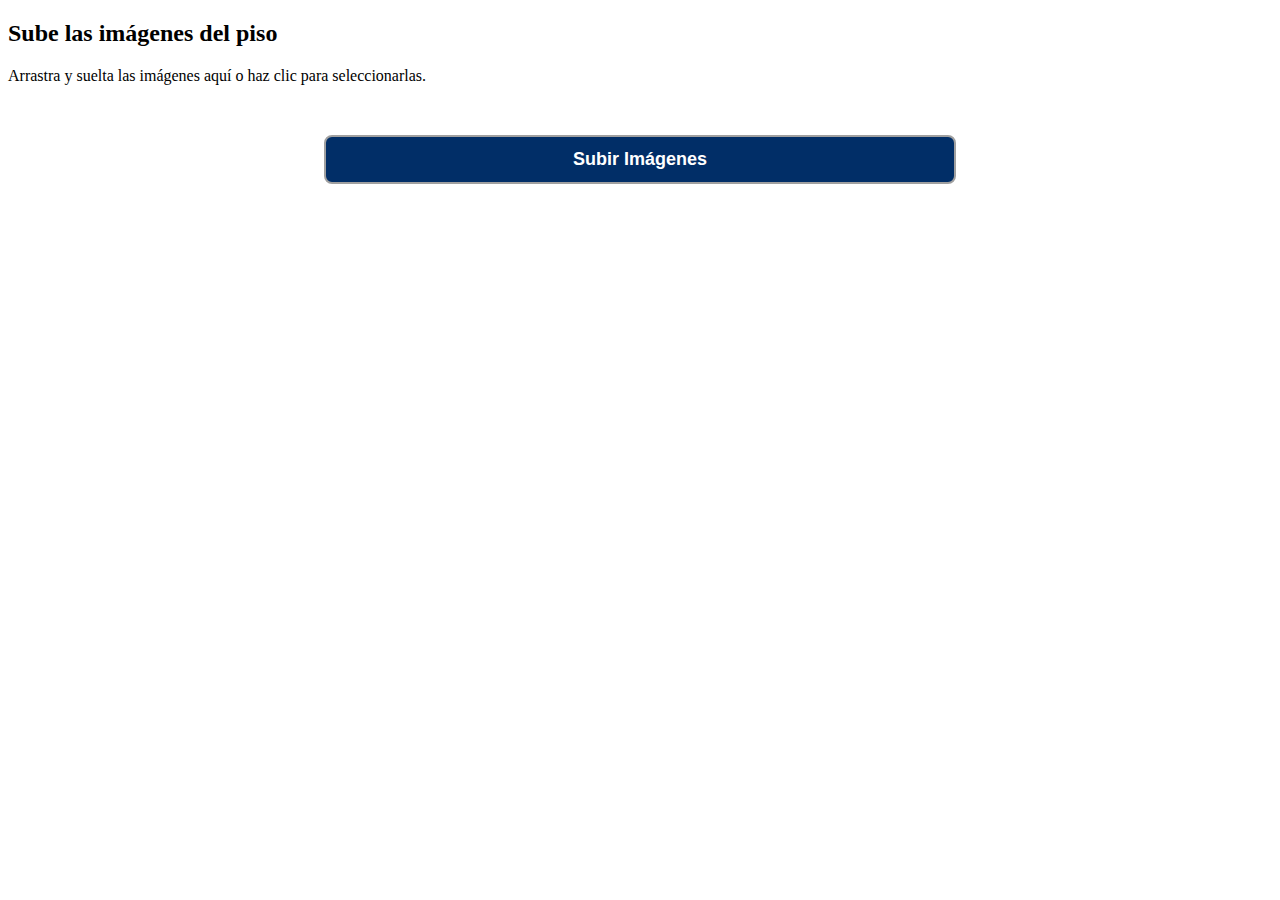
<file: intranet/drag_drop.html>
<!DOCTYPE html>
<html lang="es">

<head>
    <meta charset="UTF-8">
    <meta name="viewport" content="width=device-width, initial-scale=1.0">
    <title>Prueba Drag and Drop</title>
	<link rel="stylesheet" href="./estilos/drag_drop.css">

</head>
<body>
<div class="contenedor_subida">
  <h2>Sube las imágenes del piso</h2>
  <div id="errores_drag_drop"></div>
  <div id="zona_arrastre" class="zona_arrastre">
    <p>Arrastra y suelta las imágenes aquí o haz clic para seleccionarlas.</p>
    <input type="file" id="input_archivos" multiple accept="image/*" hidden>
  </div>
  <div id="vista_previa"></div>
  <button id="boton_subir">Subir Imágenes</button>
</div>
<script src="./js/drag_drop.js"></script>
</body>
</html>
</file>
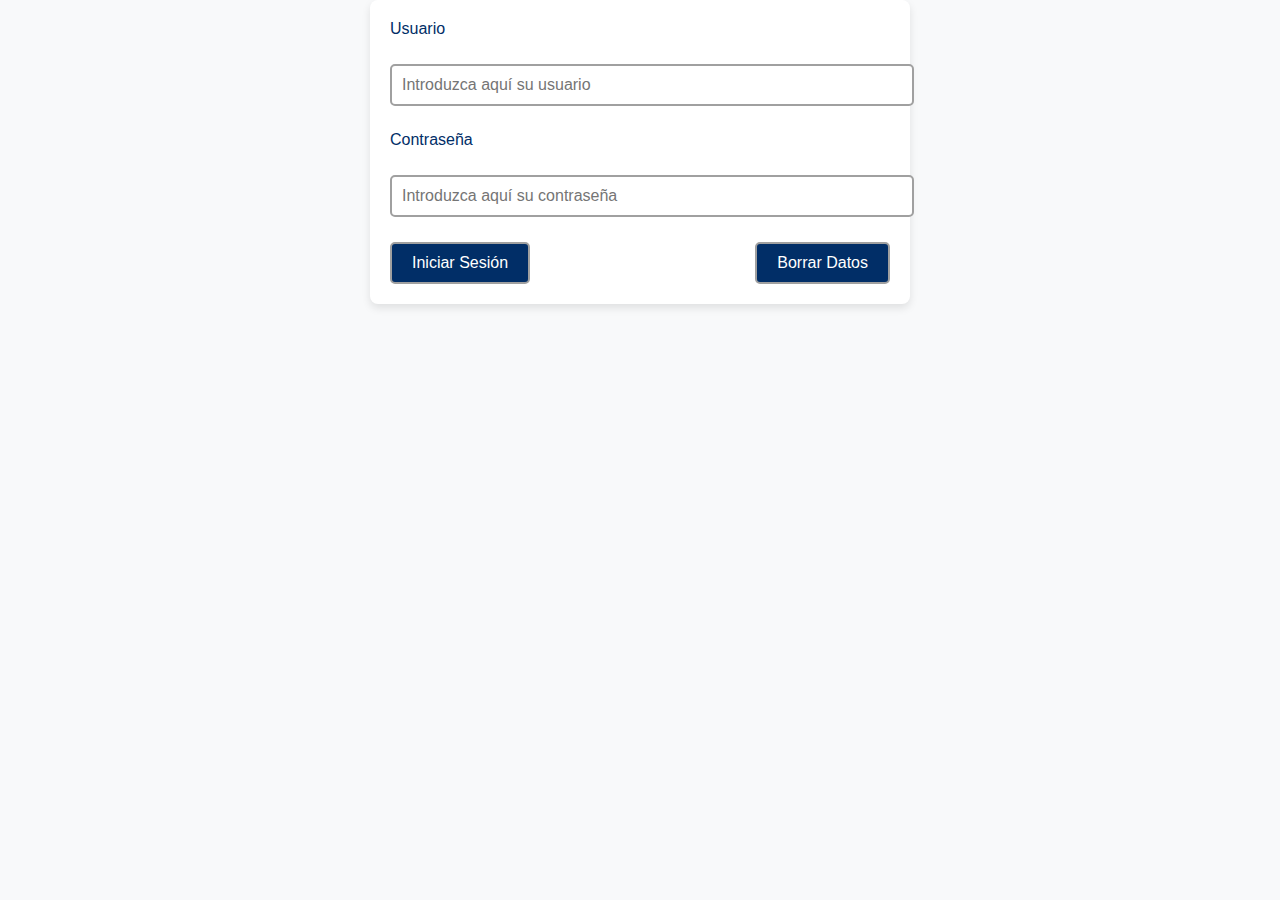
<file: intranet/inicio_sesion.html>
<!DOCTYPE html>
<html lang="es">
<head>
    <meta charset="UTF-8">
    <meta name="viewport" content="width=device-width, initial-scale=1.0">
    <title>Simulador de Cálculo de Hipoteca</title>
	<link rel="stylesheet" href="./estilos/estilo_general.css">

</head>
<body>
	<div id="contenedor_login">
		<div id="grupo_usuario">
			<label for="usuario_login">Usuario</label>
			<input type="text" id="usuario_login" name="usuario_login" placeholder="Introduzca aquí su usuario" required>
			<div id="error_usuario"></div>
		</div>
		<div id="grupo_pass">
			<label for="pass_login">Contraseña</label>
			<input type="password" id="pass_login" name="pass_login" placeholder="Introduzca aquí su contraseña" required>
			<div id="error_pass"></div>
			<!--
				Tenga una longitud mínima (por ejemplo, 8 caracteres).
				Contenga al menos una letra mayúscula.
				Contenga al menos una letra minúscula.
				Contenga al menos un número.
				Contenga al menos un carácter especial (por ejemplo: !@#$%^&*).			
			-->
		</div>
		<div id="grupo_botones">
			<button id="verificar_login">Iniciar Sesión</button>
			<button id="borrar_login">Borrar Datos</button>
		</div>
	</div> <!--Cierre de contenedor login-->
	<script src="./js/inicio_sesion.js"></script>
</body>
</html>
</file>
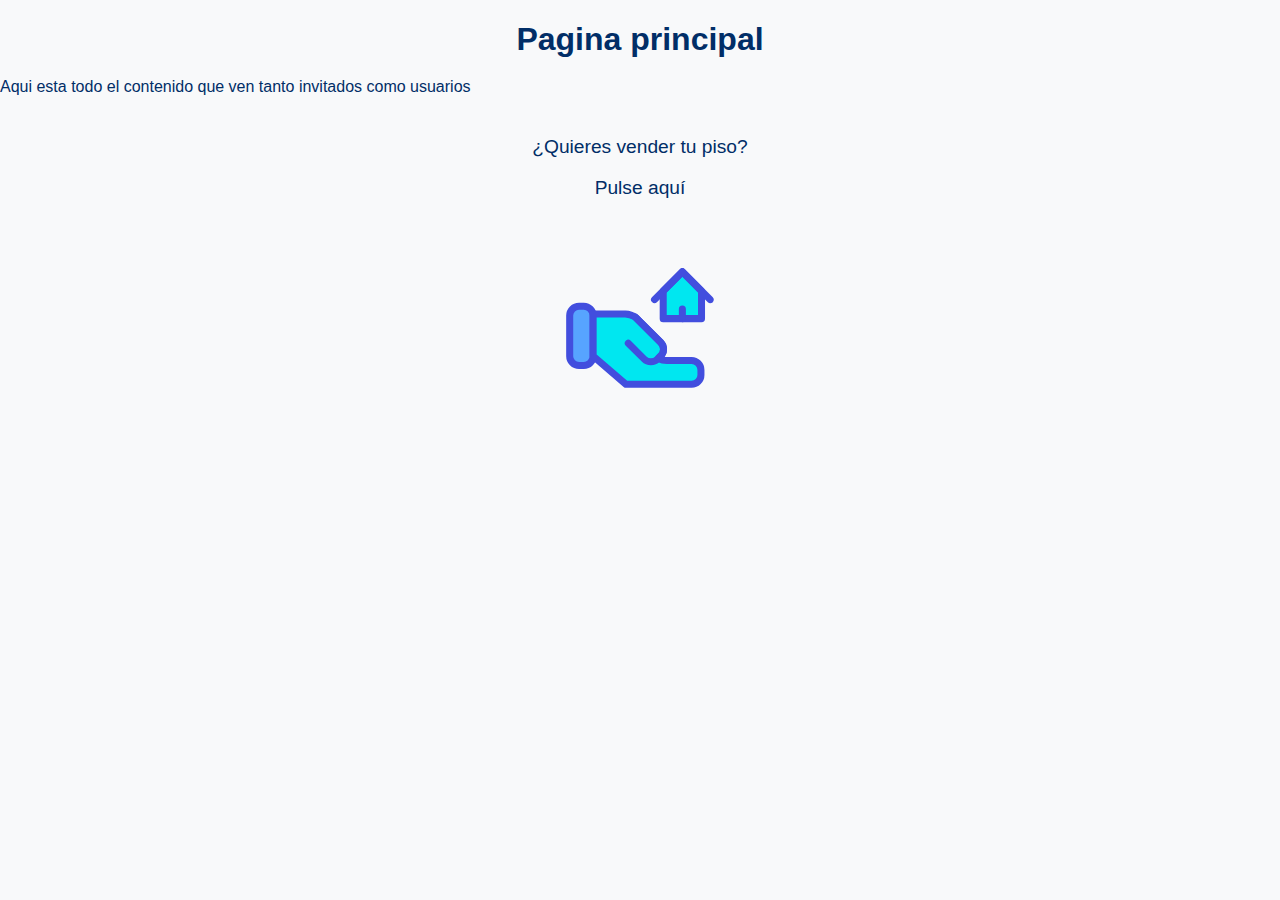
<file: intranet/pag_principal.html>
<!DOCTYPE html>
<html lang="es">

<head>
    <meta charset="UTF-8">
    <meta name="viewport" content="width=device-width, initial-scale=1.0">
    <title>Simulador de Cálculo de Hipoteca</title>
	<link rel="stylesheet" href="./estilos/estilo_general.css">

</head>
<body>
	<h1>Pagina principal</h1>
	<p>Aqui esta todo el contenido que ven tanto invitados como usuarios</p>
	<div id="zona_usuario">
		<div id="texto_subir_pisos"><p>¿Quieres vender tu piso?</p><p>Pulse aquí</p></div>
		<img src="./iconos/pag_principal/vender_casa.svg" alt="Icono de vender casa" id="imagen_subir_texto">
		<div id="botones_subir_pisos"></div>
	</div>
<script src="./js/pag_principal.js"></script>
</body>
</html>
</file>
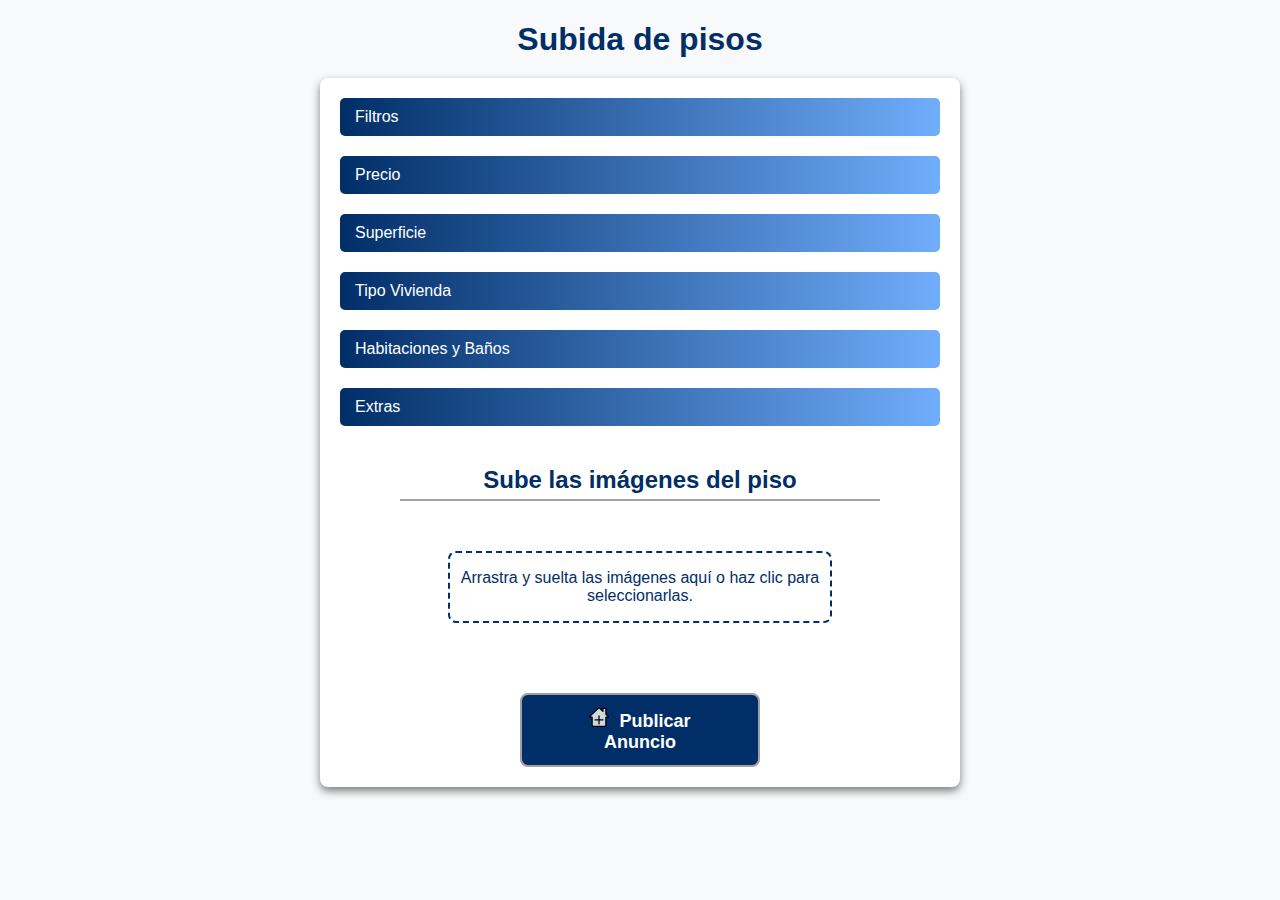
<file: intranet/subir_pisos.html>
<!DOCTYPE html> <!-- Define el tipo de documento como HTML5 -->
<html lang="en"> <!-- Establece el idioma principal del contenido como inglés -->
<head>
  <meta charset="UTF-8"> <!-- Especifica la codificación de caracteres como UTF-8 -->
  <meta name="viewport" content="width=device-width, initial-scale=1.0"> <!-- Hace que la página sea responsive en móviles -->
	<link rel="stylesheet" href="./estilos/estilo_general.css"> <!-- Vincula una hoja de estilo general -->
	<link rel="stylesheet" href="./estilos/drag_drop.css"> <!-- Vincula una hoja de estilo específica para drag and drop -->
  <title>Formulario con Barra de Progreso</title> <!-- Título que se muestra en la pestaña del navegador -->
</head>
<body>

  <h1>Subida de pisos</h1> <!-- Encabezado principal del formulario -->

  <div id="contenedor_subir_pisos"> <!-- Contenedor principal del formulario -->

			<!-- Botón para mostrar/ocultar sección de filtros -->
			<button class="toggle_button" data-target="filtros_select" id="boton_desplegar_filtros">Filtros</button>

			<!-- Contenedor de filtros principales -->
			<div id="filtros_select" class="seccion_filtro">

				<div id="filtros_transacción"> <!-- Filtro para tipo de transacción -->
					<div id="zona_transacción">
						<label for="subir_piso_transaccion">Tipo de Transacción</label>
						<select name="subir_piso_transaccion" id="subir_piso_transaccion">
						  <option value="comprar">Comprar</option>
						  <option value="alquilar">Alquilar</option>
						  <option value="compartir">Compartir</option>
						  <option value="alquiler_opcion_compra">Alquiler con opción de compra</option>
						  <option value="trapaso">Traspaso</option>
						</select>

						<div id="subir_piso_tipo_inmueble"></div> <!-- Contenedor dinámico para tipo de inmueble -->
					</div>
				</div>

				<div id="subir_piso_tipo_construccion"> <!-- Filtros para tipo de construcción -->
					<div id="subir_piso_checkbox_segunda_mano">
						<label for="segunda_mano">Segunda mano</label>
						<input type="radio" id="subir_piso_segunda_mano" name="tipo_construccion" value="segunda_mano" class="radio_tipo_construccion">
					</div>
					<div id="subir_piso_checkbox_obra_nueva">
						<label for="obra_nueva">Obra Nueva</label>
						<input type="radio" id="subir_piso_obra_nueva" name="tipo_construccion" value="obra_nueva" class="radio_tipo_construccion">	
					</div>					
				</div> 
			</div> <!-- Cierre filtros select -->

			<!-- Botón y sección para el filtro de precio -->
			<button class="toggle_button" data-target="filtros_precio" id="boton_desplegar_precio">Precio</button>
			<div id="filtros_precio" class="seccion_filtro">
				<div id="zona_precio_subir_piso">
					<label for="precio_subir_vivienda">Precio</label>				
					<input type="number" id="precio_subir_vivienda" name="precio_subir_vivienda" placeholder="€" min="0" step="0.01">			
				</div>
			</div>

			<!-- Botón y sección para el filtro de superficie -->
			<button class="toggle_button" data-target="filtros_superficie" id="boton_desplegar_superficie">Superficie</button>
			<div id="filtros_superficie" class="seccion_filtro">
				<div id="subir_piso_zona_superficie">
					<label for="superficie_subir_vivienda">Superficie</label>				
					<input type="number" id="superficie_subir_vivienda" name="superficie_subir_vivienda" placeholder="m2" min="0" step="0.01">	
				</div>
			</div>

			<!-- Botón y sección para el filtro de tipo de vivienda -->
			<button class="toggle_button" data-target="filtros_tipo_vivienda" id="boton_desplegar_vivienda">Tipo Vivienda</button>
			<div id="filtros_tipo_vivienda" class="seccion_filtro">
				<div id="contenedor_todos_pisos"> 
					<div class="grupo_checks_general"> <!-- Checkboxes para Piso o Casa -->
						<label for="tipo_piso_subir_vivienda">Piso</label><input type="checkbox" name="tipo_piso_subir_vivienda" id="tipo_piso_subir_vivienda" class="check_vivienda_todos" value="">
						<label for="tipo_casa_subir_vivienda">Casa</label><input type="checkbox" name="tipo_casa_subir_vivienda" id="tipo_casa_subir_vivienda" class="check_vivienda_todos" value="">
					</div>
					<div id="contenedor_select_tipo_vivienda"> <!-- Contenedor para selects dinámicos -->
						<div id="contenedor_titulo"></div>
						<div id="contenedor_select"></div>
					</div>
				</div> 
			</div>

			<!-- Botón y sección para habitaciones y baños -->
			<button class="toggle_button" data-target="filtros_habitaciones_baños" id="boton_desplegar_h_b">Habitaciones y Baños </button>
			<div id="filtros_habitaciones_baños" class="seccion_filtro">
				<h2>Habitaciones</h2>
				<div id="boton_sumar_habitaciones"> <!-- Controles para aumentar/disminuir habitaciones -->
					<div id="restar_habitaciones_subir_vivienda">
						<button id="restar_habitacion_boton" class="boton_restar">-</button>
					</div>
					<div id="input_habitaciones_subir_vivienda">
						<div id="habitaciones_subir_vivienda"><p>0</p></div>	
					</div>
					<div id="sumar_habitaciones_subir_vivienda">
						<button id="sumar_habitacion_boton" class="boton_sumar">+</button>
					</div>
				</div>

				<h2>Baños</h2>
				<div id="boton_sumar_baños"> <!-- Controles para aumentar/disminuir baños -->
					<div id="restar_baños_subir_vivienda">
						<button id="restar_baño_boton" class="boton_restar">-</button>
					</div>
					<div id="contenedor_baños_subir_vivienda">
						<div id="baños_subir_vivienda"><p>0</p></div>	
					</div>
					<div id="sumar_baños_subir_vivienda">
						<button id="sumar_baño_boton" class="boton_sumar">+</button>
					</div>
				</div>
			</div>

			<!-- Botón y sección para extras -->
			<button class="toggle_button" data-target="filtros_extras" id="boton_desplegar_filtros_extras">Extras</button>
			<div id="filtros_extras" class="seccion_filtro">
				<!-- Grupo 1 de extras -->
				<div class="grupo_extras">
					<div class="conjunto_extra">
						<label for="extras_subir_vivienda_ascensor">Ascensor</label><input type="checkbox" name="extras_subir_vivienda_ascensor" id="extras_subir_vivienda_ascensor" class="subir_piso_extras" value="ascensor">
					</div>
					<div class="conjunto_extra">
						<label for="extras_subir_vivienda_amueblado">Amueblado</label><input type="checkbox" name="extras_subir_vivienda_amueblado" id="extras_subir_vivienda_amueblado" class="subir_piso_extras" value="amueblado">
					</div>
					<div class="conjunto_extra">
						<label for="extras_subir_vivienda_parking">Parking</label><input type="checkbox" name="extras_subir_vivienda_parking" id="extras_subir_vivienda_parking" class="subir_piso_extras" value="parking">
					</div>
					<div class="conjunto_extra">
						<label for="extras_subir_vivienda_piscina">Piscina</label><input type="checkbox" name="extras_subir_vivienda_piscina" id="extras_subir_vivienda_piscina" class="subir_piso_extras" value="piscina">
					</div>
				</div>

				<!-- Grupo 2 de extras -->
				<div class="grupo_extras">
					<div class="conjunto_extra">
						<label for="extras_subir_vivienda_terraza">Terraza</label><input type="checkbox" name="extras_subir_vivienda_terraza" id="extras_subir_vivienda_terraza" class="subir_piso_extras" value="terraza">
					</div>
					<div class="conjunto_extra">
						<label for="extras_subir_vivienda_balcon">Balcón</label><input type="checkbox" name="extras_subir_vivienda_balcon" id="extras_subir_vivienda_balcon" class="subir_piso_extras" value="balcon">
					</div>
					<div class="conjunto_extra">
						<label for="extras_subir_vivienda_calefaccion">Calefacción</label><input type="checkbox" name="extras_subir_vivienda_calefaccion" id="extras_subir_vivienda_calefaccion" class="subir_piso_extras" value="calefaccion">
					</div>
					<div class="conjunto_extra">
						<label for="extras_subir_vivienda_trastero">Trastero</label><input type="checkbox" name="extras_subir_vivienda_trastero" id="extras_subir_vivienda_trastero" class="subir_piso_extras" value="trastero">
					</div>
				</div>

				<!-- Grupo 3 de extras -->
				<div class="grupo_extras">
					<div class="conjunto_extra">
						<label for="extras_subir_vivienda_jardin">Jardín</label><input type="checkbox" name="extras_subir_vivienda_jardin" id="extras_subir_vivienda_jardin" class="subir_piso_extras" value="jardin">
					</div>
					<div class="conjunto_extra">
						<label for="extras_subir_vivienda_aire_acondicionado">Aire Acondicionado</label><input type="checkbox" name="extras_subir_vivienda_aire_acondicionado" id="extras_subir_vivienda_aire_acondicionado" class="subir_piso_extras" value="aire_acondicionado">
					</div>
					<div class="conjunto_extra">
						<label for="extras_subir_vivienda_aire_electrodomesticos">Electrodomesticos</label><input type="checkbox" name="extras_subir_vivienda_aire_electrodomesticos" id="extras_subir_vivienda_aire_electrodomesticos" class="subir_piso_extras" value="electrodomesticos">
					</div>
					<div class="grupo_extras">
						<div class="conjunto_extra">
							<label for="extras_subir_vivienda_mascotas">Mascotas</label><input type="checkbox" name="extras_subir_vivienda_mascotas" id="extras_subir_vivienda_mascotas" class="subir_piso_extras" value="mascotas">
						</div>
					</div>
				</div>
			</div>

			<!-- Sección de subida de imágenes -->
			<div class="contenedor_subida">
			  <h2 id="titulo_subida">Sube las imágenes del piso</h2>
			  <div id="contenido_subida">
				  <div id="errores_drag_drop"></div> <!-- Para mostrar errores de subida -->
				  <div id="zona_arrastre" class="zona_arrastre"> <!-- Área de drag and drop -->
					<p>Arrastra y suelta las imágenes aquí o haz clic para seleccionarlas.</p>
					<input type="file" id="input_archivos" multiple accept="image/*" hidden> <!-- Input oculto para seleccionar archivos -->
				  </div>
			  </div>
			  <div id="vista_previa"></div> <!-- Aquí se mostrarán las imágenes previas -->
			  <button id="boton_subir"><img src="./iconos/form_subir_pisos/subida_archivos.svg" alt="Icono Subida" id="icono_subida">Publicar Anuncio</button>
			</div>
  </div> <!-- Cierre contenedor pisos -->

<!-- Scripts necesarios para la funcionalidad -->
<script src="./js/formulario_subir_pisos.js"></script>
<script src="./js/drag_drop.js"></script>

</body>
</html>
</file>
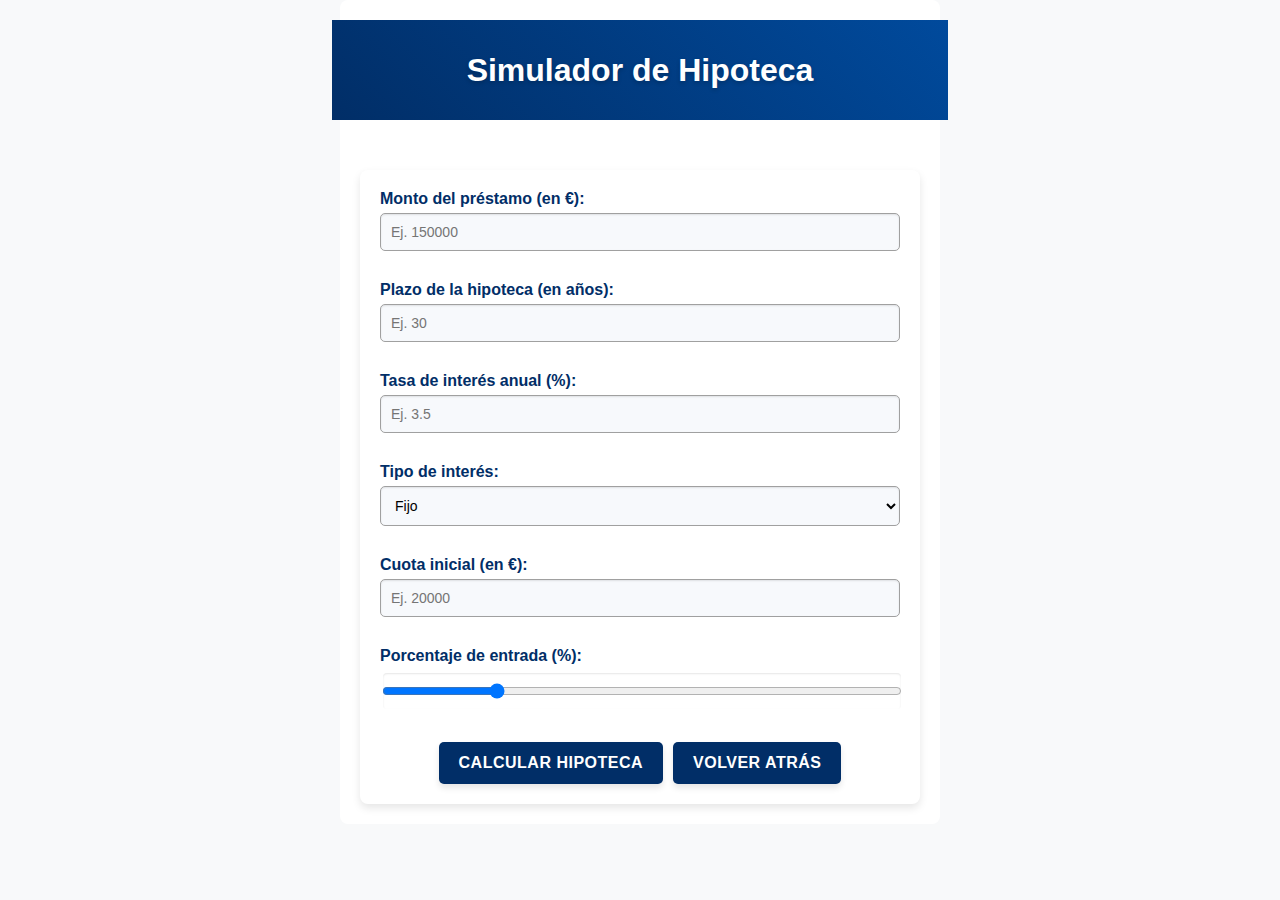
<file: landing_alquileres/formulario.html>
<!DOCTYPE html>
<html lang="es">
<head>
    <meta charset="UTF-8">
    <meta name="viewport" content="width=device-width, initial-scale=1.0">
    <title>Simulador de Cálculo de Hipoteca</title>
	<link rel="stylesheet" href="./estilos/estilos_form.css">

</head>
<body>
    <div class="contenedor_form">
		<div class="fondo_h1">
			<h1>Simulador de Hipoteca</h1>
		</div>
        <div id="simulador-hipoteca">
            <!-- Monto del préstamo -->
            <div class="grupo_input">
                <label for="monto">Monto del préstamo (en €):</label>
                <input type="number" id="monto" name="monto" placeholder="Ej. 150000" required>
            </div>

            <!-- Plazo de la hipoteca -->
            <div class="grupo_input">
                <label for="plazo">Plazo de la hipoteca (en años):</label>
                <input type="number" id="plazo" name="plazo" placeholder="Ej. 30" min="1" required>
            </div>

            <!-- Tasa de interés -->
            <div class="grupo_input">
                <label for="interes">Tasa de interés anual (%):</label>
                <input type="number" id="interes" name="interes" placeholder="Ej. 3.5" step="0.01" min="0" required>
            </div>

            <!-- Tipo de interés -->
            <div class="grupo_input">
                <label for="tipo_interes">Tipo de interés:</label>
                <select id="tipo_interes" name="tipo-interes">
                    <option value="fijo">Fijo</option>
                    <option value="variable">Variable</option>
                    <option value="mixto">Mixto</option>
                </select>
            </div>

            <!-- Cuota inicial -->
            <div class="grupo_input">
                <label for="cuota_inicial">Cuota inicial (en €):</label>
                <input type="number" id="cuota_inicial" name="cuota_inicial" placeholder="Ej. 20000" min="0">
            </div>

            <!-- Porcentaje de entrada -->
            <div class="grupo_input">
                <label for="porcentaje_entrada">Porcentaje de entrada (%): <span id="porcentaje_entrada_value"></span></label>
                <input type="range" id="porcentaje_entrada" name="porcentaje_entrada" min="0" max="100" value="20" step="1">

            </div>

            <!-- Botón para calcular -->
			<div id="zona_botones_hipoteca">
				<button id="calcular_hipoteca">Calcular Hipoteca</button>
				<button id="calcular_hipoteca">Volver Atrás</button>
			</div>
			<div id="resultado_simulador"></div>
        </div>
    </div>
	<script src="./js/formulario.js"></script>
</body>
</html>
</file>
<file: intranet/estilos/drag_drop.css>
/* Contenedor del área de arrastrar y soltar */
#errores_validar{
	display: none;
}
#contenido_subida{
	display: flex;
	gap: 50px;	
	align-items: center;
	margin-left:10%;
	margin-right:10%;
	flex-wrap: wrap;

}
#titulo_subida{
		margin-bottom:50px;
}
#area_arrastrar_soltar {
  border: 2px dashed #007bff;
  border-radius: 8px;
  padding: 20px;
  text-align: center;
  color: #6c757d;
  cursor: pointer;
  transition: background-color 0.3s, color 0.3s;
}
.animacion_boton_archivos{
	animation: pulsar 1s infinite alternate; /* Animación de pulsación para destacar más */
	
}

/* Cambiar estilos cuando el área está activa */
#zona_arrastre{
  width: 100%;
  height: auto;
}


#zona_arrastre.arrastrando {
  background-color: #e9ecef;
  color: #495057;

}

/* Estilo de las imágenes en la vista previa */
#vista_previa .imagen_vista_previa {
  width: 100px;
  height: auto;
  margin: 10px;
  border: 2px solid #007bff;
  border-radius: 5px;
  transition: transform 0.3s;
}
.icono_eliminar{
  width: 25px;
  height: 25px;
  transition: transform 0.3s;
	
}
.icono_eliminar:hover {
  content: url('./iconos/form_subir_pisos/eliminar_fotos_activado.svg'); /* Cambia el contenido de la imagen */
}

/* Escala las imágenes al pasar el ratón */
#vista_previa img:hover {
  transform: scale(1.1);
}

/* Contenedor de la vista previa */
#vista_previa {
  display: flex;
  flex-wrap: wrap;
  justify-content: center;
  margin-top: 20px;
}

#boton_subir {
  background-color: #012E67; /* Color principal del botón */
  color: #fff; /* Texto blanco */
  border: 2px solid #A0A0A0; /* Borde gris para un contraste suave */
  border-radius: 8px; /* Bordes redondeados para un efecto más suave */
  padding: 12px 30px; /* Espaciado ajustado */
  font-size: 18px; /* Fuente un poco más grande para hacerlo más visible */
  font-weight: bold; /* Texto en negrita para llamar más la atención */
  cursor: pointer; /* Cambio a puntero al pasar el ratón */
  transition: background-color 0.3s, transform 0.3s, box-shadow 0.3s, border-color 0.3s; /* Transiciones más fluidas */
  
  width: 50%;  /* El contenedor tiene un ancho del 50% */
  margin-left: 25%;  /* Margen automático a la izquierda */
  margin-right: auto; /* Margen automático a la derecha */
  margin-top: 30px;
  

}

/* Efecto cuando el botón está en hover */
#boton_subir:hover {
  background-color: #A0A0A0; /* Color gris en hover para un cambio visible */
  border-color: #012E67; /* Cambiar el borde a color primario */
  transform: scale(1.05); /* Aumentar ligeramente el tamaño */
  box-shadow: 0px 4px 10px rgba(0, 0, 0, 0.2); /* Sombra sutil para darle profundidad */
}

#errores_drag_drop {
	display: none;
    background-color: #FFF5F5; /* Fondo rojo suave */
    border: 1px solid #FF4C4C; /* Borde rojo */
    border-radius: 5px; /* Bordes redondeados */
    padding: 15px; /* Espaciado interno */
	max-width: 600px; /* Ancho máximo */
    box-shadow: 0 4px 8px rgba(0, 0, 0, 0.1); /* Sombra ligera */
}

/* Estilo de la lista desordenada */
#errores_drag_drop ul {
    list-style-type: none; /* Sin viñetas por defecto */
    padding: 0; /* Sin espacio interno */
    margin: 0; /* Sin margen externo */
}

/* Estilo de los elementos de la lista */
#errores_drag_drop li {
    background-color: #FFEBEB; /* Fondo más claro para los errores individuales */
    color: #FF0000; /* Texto rojo para errores */
    font-size: 16px; /* Tamaño de fuente */
    padding: 10px; /* Espaciado interno */
    margin-bottom: 10px; /* Separación entre errores */
    border-radius: 3px; /* Bordes redondeados */
    display: flex; /* Para alinear icono y texto */
    align-items: center; /* Centrar icono verticalmente */
}

/* Icono de advertencia al inicio del error */
#errores_drag_drop li::before {
    content: '⚠️'; /* Icono de advertencia */
    font-size: 20px; /* Tamaño del icono */
    margin-right: 10px; /* Espaciado entre icono y texto */
    color: #FF0000; /* Color del icono */
}

/* Animación de pulsación */
@keyframes pulsar {
  0% {
    transform: scale(1.1);
  }
  100% {
    transform: scale(1.15);
  }
}
</file>
<file: intranet/estilos/estilo_general.css>
/* Estilos generales aplicables a todas las páginas */
body {
    font-family: 'Arial', sans-serif;
    margin: 0;
    padding: 0;
    background-color: #F8F9FA;
    color: #012E67;
}
.seccion_filtro{
	display:none;
	
}
button img {
	 width: 20px; 
	 height: 20px;
	 margin-right:10px;

}

#filtros_select,#filtros_precio,#filtros_superficie,#filtros_tipo_vivienda,.contenedor_subida{
	gap: 50px;	
	align-items: center;
	margin-left:10%;
	margin-right:10%;
	flex-wrap: wrap;
	flex-direction: column;	
}
#filtros_select{
	flex-direction: row;	
}
#zona_precio_subir_piso,#subir_piso_zona_superficie{
	display: flex;
	flex-direction: column;	
	align-items: center;
}

#filtros_habitaciones_baños{
	flex-direction: column;	
	margin-left:10%;
	margin-right:10%;
	flex-wrap: wrap;
	gap: 10px;
}


#boton_sumar_habitaciones, #boton_sumar_baños {
    display: flex; 
    flex-direction: row; 
    gap: 10px; 
	justify-content: center;
}

#habitaciones_subir_vivienda,#baños_subir_vivienda {
    display: flex;
    justify-content: center;
    align-items: center;
	margin-top: 25%;
    width: 30px; 
    height: 30px; 
}
label{
	display: block;
    margin-bottom: 1em;
}
#subir_piso_tipo_construccion{
	display: flex;
	flex-direction: column;
	gap: 20px;
}
#contenedor_todos_pisos{
	display: flex;
	flex-direction: column;
	gap: 20px;
}
.grupo_checks_general{
	display: flex;
	flex-direction: row;
    justify-content: center;
    align-items: center;
	gap: 20px;	
}

.check_vivienda_todos{
	display: flex;
	width: auto;
	height: auto;
	margin-bottom: 20px;
}

#filtros_extras{
	gap: 20px;	
	align-items: center;
	margin-left:10%;
	margin-right:10%;
	flex-wrap: wrap;
	flex-direction: column;	
}
.grupo_extras{
	display: flex;
	flex-direction: row;
	gap: 10px;
}
.conjunto_extra{

	display: flex;
	flex-direction: row;
	gap: 20px;

}
.subir_piso_extras{
		
	width: auto;
	height: auto;	
}





h1 {
    font-size: 2rem;
    color: #012E67;
    text-align: center;
    margin-bottom: 20px;
}

h2 {
    font-size: 1.5rem;
    color: #012E67;
    margin-bottom: 10px;
    border-bottom: 2px solid #A0A0A0;
    padding-bottom: 5px;
    text-align: center;
}

button {
    background-color: #012E67;
    color: white;
    border: 2px solid #A0A0A0;
    padding: 10px 20px;
    border-radius: 5px;
    font-size: 1rem;
    cursor: pointer;
    transition: all 0.3s ease;
    /*margin: 10px 0;*/
}

button:hover {
    background-color: #A0A0A0;
    color: #012E67;
    transform: scale(1.05);
}

input[type="text"], input[type="password"], input[type="number"], select {
    width: 100%;
    max-width: 500px;
    padding: 10px;
    font-size: 1rem;
    border: 2px solid #A0A0A0;
    border-radius: 5px;
    margin-bottom: 15px;
    transition: border-color 0.3s ease;
}

input:focus, select:focus {
    border-color: #012E67;
    box-shadow: 0 0 5px rgba(1, 46, 103, 0.5);
}

/* Estilos para pag_principal.html */
#zona_usuario {
    display: flex;
    flex-direction: column;
    align-items: center;
    gap: 15px;
    margin: 20px;
}

#zona_usuario p {
    font-size: 1.2rem;
    text-align: center;
}

#imagen_subir_texto {
    width: 150px;
    height: auto;
    margin: 20px;
}

/* Estilos para inicio_sesion.html */
#contenedor_login {
    display: flex;
    flex-direction: column;
    align-items: center;
    padding: 20px;
    margin: 0 auto;
    max-width: 500px;
    background-color: white;
    border-radius: 8px;
    box-shadow: 0 4px 8px rgba(0, 0, 0, 0.1);
}

#grupo_usuario, #grupo_pass, #grupo_botones {
    display: flex;
    flex-direction: column;
    gap: 10px;
    width: 100%;
}

#grupo_botones {
    flex-direction: row;
    justify-content: space-between;
}

/* Estilos para subir_pisos.html */
#contenedor_subir_pisos {
	display: flex;
	flex-direction: column;

    margin: 0 auto;
    padding: 20px;
    max-width: 600px;
    background-color: #ffffff;
    border-radius: 8px;
    box-shadow: 0 4px 8px rgba(0, 0, 0, 0.5);
	gap: 20px;
	
}

.toggle_button {
    display: block;
	 background: linear-gradient(to right, #012E67, #70adfb); 
    color: #ffffff;
    padding: 10px 15px;
    border: none;
    border-radius: 5px;
    text-align: left;
    font-size: 1rem;
    cursor: pointer;
    transition: background-color 0.3s, transform 0.3s;

}

.toggle_button:hover {
    background-color: #A0A0A0;
    color: #ffffff;
    transform: scale(1.02);
}

#zona_arrastre {
    width: 100%;
    max-width: 500px;
    height: 150px;
    border: 2px dashed #012E67;
    border-radius: 8px;
    display: flex;
    align-items: center;
    justify-content: center;
    color: #012E67;
    text-align: center;
    cursor: pointer;
    transition: background-color 0.3s;
    margin-bottom: 20px;
}

#zona_arrastre:hover {
    background-color: #F0F8FF;
}

#vista_previa {
    display: flex;
    flex-wrap: wrap;
    gap: 10px;
    justify-content: center;
}

.vista_previa img {
    width: 100px;
    height: auto;
    border: 2px solid #012E67;
    border-radius: 5px;
}



/* Media Queries */
@media (max-width: 768px) {
    h1 {
        font-size: 1.8rem;
    }

    h2 {
        font-size: 1.3rem;
    }

    button {
        font-size: 0.9rem;
    }

    input, select {
        font-size: 0.9rem;
    }

    #zona_arrastre {
        height: 120px;
    }
	#filtros_select,#filtros_precio,#filtros_superficie,#filtros_tipo_vivienda,#filtros_extras{
		gap: 20px;	
	}
	select{
		width: 100%;
		max-width:200px;		
	}
	#filtros_select{
		flex-direction: row;	
	}

}

@media (max-width: 480px) {
    h1 {
        font-size: 1.5rem;
    }

    h2 {
        font-size: 1.2rem;
    }

    button {
        font-size: 0.8rem;
        padding: 8px 15px;
    }

    input, select {
        font-size: 0.8rem;
    }

    #zona_arrastre {
        height: 100px;
    }
	#filtros_select{
		flex-direction: row;	
	}

}
</file>
<file: landing_alquileres/estilos/estilos_form.css>
/* Estilo base para el contenedor del formulario */


.contenedor_form {
    display: flex;
    flex-direction: column;
    justify-content: center; /* Centra el formulario verticalmente */
    align-items: center; /* Centra el formulario horizontalmente */
    max-width: 600px; /* Ancho máximo para pantallas grandes */
    width: 100%; /* Asegura que el contenedor se ajuste al tamaño de la pantalla */
    padding: 20px;
    /*box-shadow: 0 4px 8px rgba(1, 46 , 103, 0.5);*/
    border-radius: 8px;
    background-color: #fff;
    box-sizing: border-box;
    margin: 0 auto; /* Centra el formulario en la página */
	gap: 50px;
	
}



.fondo_h1 {
    display: flex;
    justify-content: center; /* Centra el contenido horizontalmente */
    align-items: center; /* Centra el contenido verticalmente */
    width: 110%;
    height: 100px; /* Ocupa toda la altura disponible del contenedor padre */
    background-color: #012E67; /* Fondo azul */
    text-align: center; /* Centra el texto dentro del h1 */
}

.fondo_h1 h1 {
    font-size: 32px; /* Tamaño de la fuente */
    color: #fff; /* Color del texto */
    margin: 0; /* Elimina los márgenes del h1 */
    padding: 20px 0; /* Espacio arriba y abajo del título */
    transition: font-size 0.3s ease; /* Transición suave al cambiar el tamaño */
}


#zona_botones_hipoteca {
    display: flex;             /* Activa el modelo Flexbox */
    justify-content: center;   /* Centra los botones horizontalmente */
    align-items: center;       /* Centra los botones verticalmente */
    gap: 10px;                 /* Espacio entre los botones (opcional) */

}
/* Estilos para los elementos del formulario */
#simulador-hipoteca {
    display: flex;
    flex-direction: column;
    gap: 30px; /* Espacio entre los elementos */
    padding: 20px;
    width: 100%;
	height: auto;
    box-sizing: border-box;
    background-color: #fff;
    border-radius: 8px;
    box-shadow: 0 4px 8px rgba(0, 0, 0, 0.1);
	
}

/* Estilos para dispositivos pequeños */
@media (max-width: 768px) {
    .contenedor_form {
        padding: 15px; /* Reduce el padding en pantallas más pequeñas */
    }

    .fondo_h1 h1 {
        font-size: 24px; /* Reducir el tamaño de la fuente en pantallas pequeñas */
    }
}

/* Estilos para pantallas muy pequeñas */
@media (max-width: 480px) {
    .contenedor_form {
        padding: 10px; /* Reduce aún más el padding en pantallas más pequeñas */
    }

    .fondo_h1 h1 {
        font-size: 20px; /* Aún más pequeño en pantallas muy pequeñas */
    }
}






/* Efecto de hover para el contenedor del formulario */
.contenedor_form:hover {
    transform: translateY(-1px);
    box-shadow: 0 8px 16px rgba(1, 46, 103, 0.3); /*Sombre color azul indigo*/
	

}






/* Grupo de cada input */
.grupo_input {
    display: flex;
    flex-direction: column;
    gap: 5px;
}

/* Estilo para etiquetas */
.grupo_input label {
    font-size: 16px;
    font-weight: bold;
    color: #012E67;
    transition: color 0.3s ease; /* Transición de color */
}

/* Estilo para inputs y select */
.grupo_input input,
.grupo_input select {
    padding: 10px;
    border: 1px solid #ddd;
    border-radius: 5px;
    font-size: 14px;
    box-sizing: border-box;
    width: 100%;
    transition: border-color 0.3s ease, background-color 0.3s ease; /* Transición para bordes y fondo */
}

/* Estilo para inputs y select en estado de foco */
.grupo_input input:focus,
.grupo_input select:focus {
    border-color: #007bff;
    background-color: #f7faff;
    outline: none;
}

/* Estilo del botón */
#calcular_hipoteca {
    padding: 12px 20px;
    background-color: #012E67;
    color: #fff;
    border: none;
    border-radius: 5px;
    font-size: 16px;
    cursor: pointer;
    text-align: center;
    transition: background-color 0.3s ease, transform 0.3s ease; /* Transición para el color y el desplazamiento */
}

#calcular_hipoteca:hover {
    background-color: #0056b3;
    transform: scale(1.05); /* Aumenta ligeramente el tamaño del botón */
}

/* Estilo del resultado */

#resultado_simulador.hidden {
    opacity: 0; /* Oculta el resultado */
}

/* Estilo para el contenedor de los resultados */

#resultado_simulador {
    display: flex;
    justify-content: center; /* Centra el contenido horizontalmente */
    align-items: center; /* Centra el contenido verticalmente */
    background-color: #E0E0E0; /* Fondo azul */
    border: 1px solid #A0A0A0;/* Borde sutil alrededor */
    border-radius: 8px; /* Bordes redondeados */
    padding: 20px; /* Espacio interior */
    box-shadow: 0 4px 10px rgba(0, 0, 0, 0.1); /* Sombra sutil */
    font-size: 18px; /* Tamaño de la fuente */
	text-align: center; /* Centrado del texto */
	width: 80%; /* Ocupa el 80% del ancho disponible */
    max-width: 600px; /* Ancho máximo */
    margin: 20px auto; /* Centrado en la página */
}


/* Estilo para el título dentro de los resultados */
#resultado_simulador p {
    font-size: 22px; /* Tamaño de fuente para el título */
    color: #012E67; /* Color azul */
    margin-bottom: 15px; /* Espacio debajo del título */
	font-family: 'Arial', sans-serif; /* Fuente legible */
}



/* Estilo para dispositivos pequeños */
@media (max-width: 768px) {
    .contenedor_form {
        padding: 15px;
    }

    .contenedor_form h1 {
        font-size: 20px;
    }

    .grupo_input label {
        font-size: 14px;
    }

    .grupo_input input,
    .grupo_input select {
        font-size: 12px;
        padding: 8px;
    }

    #calcular_hipoteca {
        padding: 10px 15px;
        font-size: 14px;
    }

    #resultado_simulador {
        font-size: 14px;
    }
}

/* Estilo para pantallas muy pequeñas */
@media (max-width: 480px) {
    .contenedor_form {
        margin: 0 10px; /* Reduce márgenes laterales */
    }

    .grupo_input label {
        font-size: 12px;
    }

    .grupo_input input,
    .grupo_input select {
        font-size: 10px;
        padding: 6px;
    }

    #calcular_hipoteca {
        padding: 8px 12px;
        font-size: 12px;
    }

    #resultado_simulador {
        font-size: 12px;
    }
}

















/* ESTILOS ADICIONALES PARA EL FORMULARIO */

/* Estilo general del cuerpo */
body {
    font-family: 'Arial', sans-serif;
    color: #012E67;
    background-color: #F8F9FA;
    margin: 0;
    padding: 0;
}

/* Encabezado del formulario */
.fondo_h1 {
    position: relative;
    overflow: hidden;
}

.fondo_h1:before {
    content: '';
    position: absolute;
    top: 0;
    left: 0;
    width: 100%;
    height: 100%;
    background: linear-gradient(45deg, #012E67, #0056b3);
    z-index: 0;
    opacity: 0.7;
}

.fondo_h1 h1 {
    position: relative;
    z-index: 1;
    text-shadow: 0 2px 4px rgba(0, 0, 0, 0.2);
}

/* Inputs y selects */
.grupo_input input, .grupo_input select {
    background-color: #F7F9FC;
    border: 1px solid #A0A0A0;
    box-shadow: inset 0 1px 2px rgba(0, 0, 0, 0.1);
}

.grupo_input input:focus, .grupo_input select:focus {
    border-color: #012E67;
    background-color: #E8F1FA;
    box-shadow: 0 0 5px rgba(1, 46, 103, 0.5);
}

/* Botón de acción */
#calcular_hipoteca {
    font-weight: bold;
    text-transform: uppercase;
    letter-spacing: 0.5px;
    box-shadow: 0 4px 6px rgba(0, 0, 0, 0.1);
}

#calcular_hipoteca:hover {
    background: linear-gradient(45deg, #012E67, #A0A0A0);
    box-shadow: 0 6px 8px rgba(0, 0, 0, 0.15);
}

/* Contenedor de resultados */
#resultado_simulador {
    background: linear-gradient(90deg, #E8F1FA, #FFFFFF);
    border-left: 4px solid #012E67;
    animation: fadeIn 0.5s ease-in-out;
}

/* Títulos en resultados */
#resultado_simulador p {
    font-weight: bold;
    font-size: 22px;
}

/* Animaciones */
@keyframes fadeIn {
    from {
        opacity: 0;
    }
    to {
        opacity: 1;
    }
}

@keyframes slideIn {
    from {
        transform: translateY(50px);
        opacity: 0;
    }
    to {
        transform: translateY(0);
        opacity: 1;
    }
}
</file>
